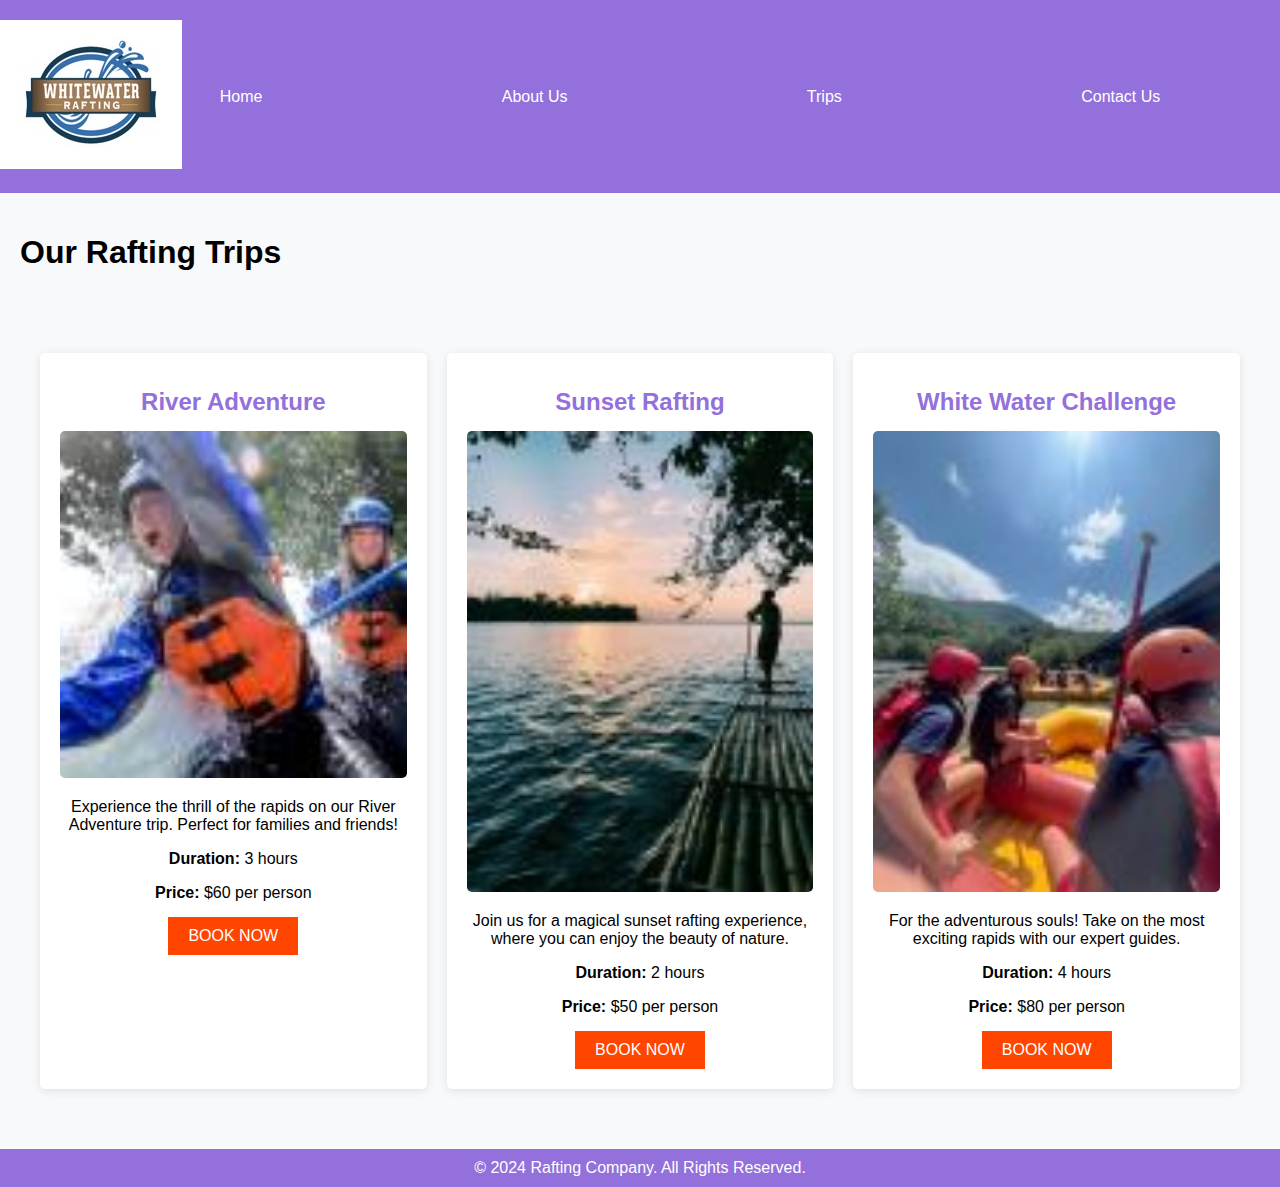
<file: wwr/trips.html>
<!DOCTYPE html>
<html lang="en">
<head>
    <meta charset="UTF-8">
    <meta name="viewport" content="width=device-width, initial-scale=1.0">
    <title>Rafting Trips</title>
    <link rel="stylesheet" href="styles/rafting.css"> <!-- Link to your CSS -->
</head>
<body>
    <header>
        <div class="logo">
            <img src="images/logo.png" alt="Rafting Logo">
        </div>
        <nav>
            <ul>
                <li><a href="index.html">Home</a></li>
                <li><a href="about.html">About Us</a></li>
                <li><a href="trips.html">Trips</a></li>
                <li><a href="contact.html">Contact Us</a></li>
            </ul>
        </nav>
    </header>

    <main>
        <h1>Our Rafting Trips</h1>
        <section id="trips-list">
            <!-- Individual trip details will go here -->
        </section>
        <section id="trips-list">
            <article class="trip">
                <h2>River Adventure</h2>
                <img src="images/river-adventure.jpg" alt="River Adventure">
                <p>Experience the thrill of the rapids on our River Adventure trip. Perfect for families and friends!</p>
                <p><strong>Duration:</strong> 3 hours</p>
                <p><strong>Price:</strong> $60 per person</p>
                <button class="cta-button">Book Now</button>
            </article>
            
            <article class="trip">
                <h2>Sunset Rafting</h2>
                <img src="images/sunset-rafting.jpg" alt="Sunset Rafting">
                <p>Join us for a magical sunset rafting experience, where you can enjoy the beauty of nature.</p>
                <p><strong>Duration:</strong> 2 hours</p>
                <p><strong>Price:</strong> $50 per person</p>
                <button class="cta-button">Book Now</button>
            </article>
            
            <article class="trip">
                <h2>White Water Challenge</h2>
                <img src="images/white-water-challenge.jpg" alt="White Water Challenge">
                <p>For the adventurous souls! Take on the most exciting rapids with our expert guides.</p>
                <p><strong>Duration:</strong> 4 hours</p>
                <p><strong>Price:</strong> $80 per person</p>
                <button class="cta-button">Book Now</button>
            </article>
        </section>        
    </main>

    <footer>
        <p>&copy; 2024 Rafting Company. All Rights Reserved.</p>
    </footer>
</body>
</html>
</file>
<file: wwr/styles/rafting.css>
/* General Reset */
body {
    font-family: 'Roboto', sans-serif;
    margin: 0;
    padding: 0;
    background-color: #f8f9fa;
}

/* Header Styles */
header {
    display: grid;
    grid-template-columns: auto 1fr auto;
    align-items: center;
    background-color: #9370db; /* Purple Color */
    padding: 20px 0;
    color: white;
}

.logo {
    width: 100px;
    height: auto;
}

nav ul {
    display: flex;
    justify-content: space-around;
    list-style: none;
    margin: 0;
    padding: 0;
}

nav ul li a {
    color: white;
    text-decoration: none;
    padding: 10px 20px;
}

nav ul li a:hover {
    text-decoration: underline;
}

/* Hero Section Shared Style */
.hero {
    position: relative;
    background: url('images/hero.jpg') no-repeat center center/cover;
    height: 80vh;
    color: white;
    display: flex;
    justify-content: center;
    align-items: center;
    text-align: center;
}

.hero-overlay {
    position: absolute;
    top: 0;
    left: 0;
    width: 100%;
    height: 100%;
    background-color: rgba(0, 0, 0, 0.5); /* Dark transparent overlay */
}

.hero-content {
    position: relative;
    z-index: 2;
}

.hero h1,
.hero p {
    margin-bottom: 20px;
}

.hero h1 {
    font-size: 3rem;
}

.hero p {
    font-size: 1.2rem;
}

/* CTA Button */
.cta-button {
    background-color: #ff4500; /* Orange color */
    color: white;
    padding: 10px 20px;
    border: none;
    font-size: 1rem;
    cursor: pointer;
    text-transform: uppercase;
    transition: background 0.3s ease;
}

.cta-button:hover {
    background-color: #ff6347;
}

/* Main Content Styles shared */
main {
    padding: 20px;
}

.history {
    background-color: #fff;
    padding: 20px;
    margin-bottom: 20px;
    box-shadow: 0 2px 10px rgba(0, 0, 0, 0.1);
}

h2 {
    margin-bottom: 10px;
    color: #9370db;
}

p {
    margin-bottom: 15px;
}

/* Contact Us Page - New Styles */
#contact-info,
#newsletter-signup {
    text-align: center;
    background-color: #fff;
    padding: 20px;
    margin: 20px auto;
    max-width: 800px;
    box-shadow: 0 2px 10px rgba(0, 0, 0, 0.1);
    border-radius: 5px;
}

#contact-info h2,
#contact-form h2,
#team h2 {
    text-align: center;
    color: #9370db;
}

#contact-info p,
#contact-info address,
#newsletter-signup p {
    font-size: 1.1rem;
}

/* Contact Form */
form {
    padding: 20px;
    background-color: white; /* Add background for better contrast */
    border-radius: 5px;
    box-shadow: 0 2px 4px rgba(0, 0, 0, 0.1); /* Soft shadow for depth */
    display: flex;
    flex-direction: column;
    margin: 20px auto;
    max-width: 600px;
}

form label {
    font-weight: bold;
    margin-bottom: 5px;
}

form input,
form textarea {
    padding: 10px;
    margin-bottom: 15px;
    border: 1px solid #ccc;
    border-radius: 5px;
    font-size: 1rem;
}

form button {
    background-color: #007bff;
    color: white;
    padding: 10px 20px;
    border: none;
    font-size: 1.1rem;
    cursor: pointer;
    transition: background-color 0.3s ease;
    border-radius: 5px;
}

form button:hover {
    background-color: #0056b3; /* Darker shade on hover */
}

/* Team Section */
#team {
    display: flex;
    justify-content: space-around;
    margin: 20px auto;
    flex-wrap: wrap;
}

#team .employee {
    text-align: center;
    flex: 1 0 30%; /* Adjusts size and allows wrapping */
    margin: 10px; /* Adds spacing between employee cards */
}

#team .employee img {
    border-radius: 50%;
    width: 120px;
    height: auto;
    margin-bottom: 10px;
}

#team .employee p {
    font-size: 1rem;
}

/* Google Map Embed */
.google-map {
    border: none; /* or you can set specific border styles */
    width: 100%; /* or a specific width */
    height: 450px; /* keep the height as needed */
}

#contact-info iframe {
    width: 100%;
    height: 400px;
    border: 0;
    margin: 20px 0;
}

/* Footer common */
footer {
    background-color: #9370db;
    color: white;
    text-align: center;
    padding: 10px 0;
    margin-top: 20px;
}

footer p {
    margin: 0;
}

/* Add a class for the Contact Us Wireframe link contact.html specific */
footer .wireframe-link {
    display: block;
    margin-top: 10px;
    color: white;
    text-decoration: underline;
}

footer .wireframe-link:hover {
    text-decoration: none;
}

/* Social Links common */
.sociallinks {
    text-align: center;
    margin: 20px 0;
}

.sociallinks a img {
    width: 40px;
    margin: 0 10px;
    transition: transform 0.3s ease;
}

.sociallinks a img:hover {
    transform: scale(1.1);
}

/* Trips Section Styles */
#trips-list {
    display: grid; /* Use CSS Grid layout */
    grid-template-columns: repeat(auto-fill, minmax(300px, 1fr)); /* Responsive columns */
    gap: 20px; /* Space between grid items */
    padding: 20px; /* Padding around the section */
}

.trip {
    background-color: #fff; /* White background for trip cards */
    padding: 20px; /* Padding inside each trip card */
    box-shadow: 0 2px 10px rgba(0, 0, 0, 0.1); /* Subtle shadow for depth */
    border-radius: 5px; /* Rounded corners */
    text-align: center; /* Center text alignment */
}

.trip img {
    width: 100%; /* Responsive image width */
    height: auto; /* Maintain aspect ratio */
    border-radius: 5px; /* Rounded corners for images */
}

.trip h2 {
    color: #9370db; /* Color for trip titles */
    margin: 15px 0; /* Margin above and below the title */
}

/* Call to Action Styles */
.cta {
    text-align: center;
    background-color: #e8eaf6; /* Light background for contrast */
    padding: 20px;
    margin: 20px 0;
}

/* Grid Layout for About and Offerings */
.grid-layout {
    display: grid;
    grid-template-columns: repeat(auto-fill, minmax(300px, 1fr));
    gap: 20px;
    padding: 20px;
}

.grid-item {
    background-color: #fff; /* White background for each grid item */
    padding: 20px;
    box-shadow: 0 2px 10px rgba(0, 0, 0, 0.1);
    border-radius: 5px;
    text-align: center;
}

.grid-item img {
    width: 100%; /* Responsive image */
    height: auto; /* Maintain aspect ratio */
    border-radius: 5px;
}
</file>
